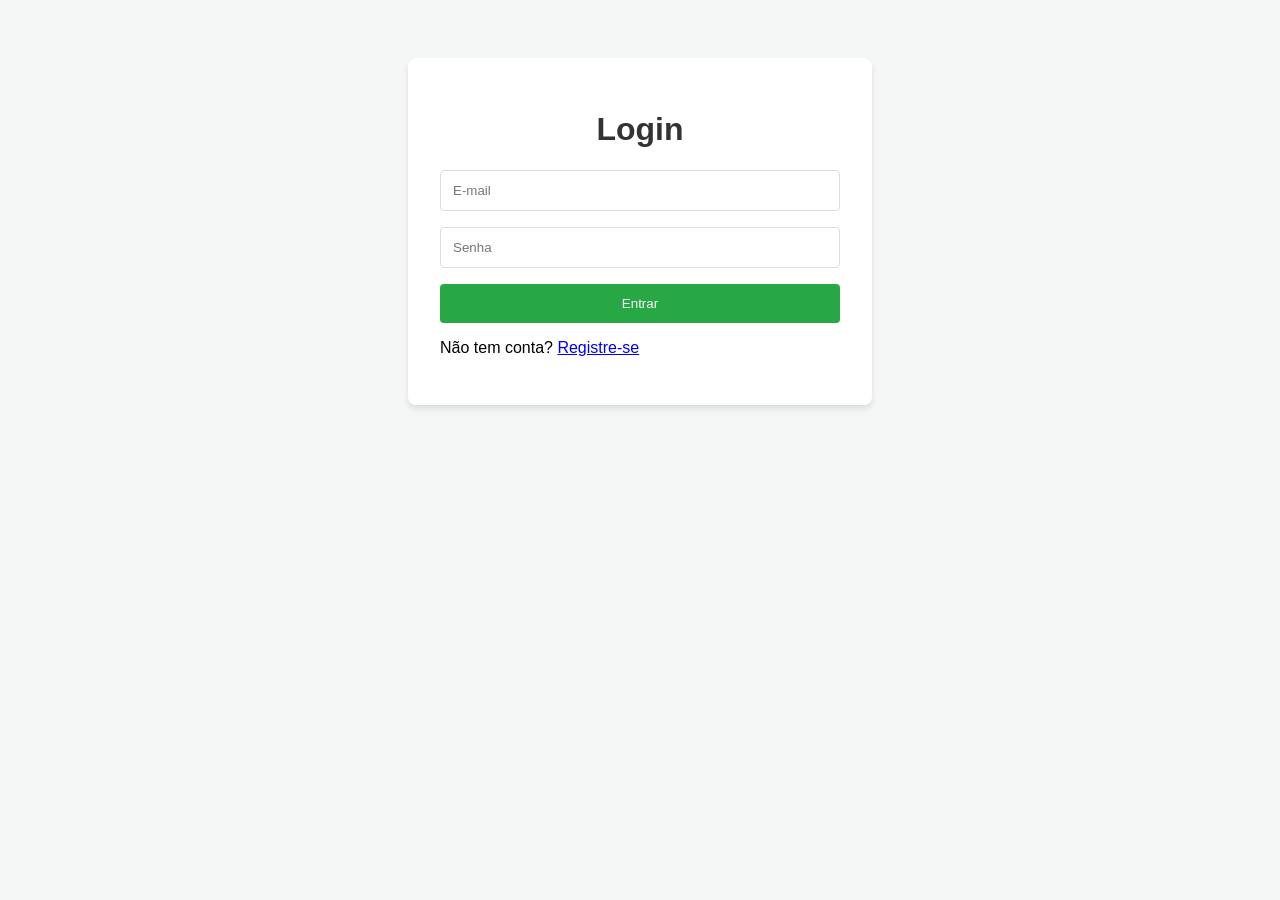
<file: todo-list/client/index.html>
<!DOCTYPE html>
<html lang="pt-br">
<head>
    <meta charset="UTF-8">
    <meta name="viewport" content="width=device-width, initial-scale=1.0">
    <title>Minhas Tarefas - To-Do List</title>
    <link rel="stylesheet" href="css/style.css">
</head>
<body>
    <div class="container dashboard">
        <!-- Cabeçalho com título e botão de logout -->
        <header style="display: flex; justify-content: space-between; align-items: center; margin-bottom: 20px;">
            <h1>Minhas Tarefas</h1>
            <button id="logoutBtn" class="btn-logout">Sair</button>
        </header>

        <!-- Seção para adicionar nova tarefa -->
        <section class="task-input" style="display: flex; gap: 10px; margin-bottom: 20px;">
            <input type="text" id="taskDesc" placeholder="O que precisa ser feito?" style="flex-grow: 1; padding: 10px;">
            <button id="addTaskBtn">Adicionar</button>
        </section>

        <!-- Lista de tarefas (preenchida pelo JavaScript) -->
        <ul id="taskList" style="list-style: none; padding: 0;">
            <!-- Tarefas serão injetadas pelo scripts.js -->
        </ul>
    </div>

    <!-- Script de funcionalidades -->
    <script src="js/scripts.js"></script>
</body>
</html>
</file>
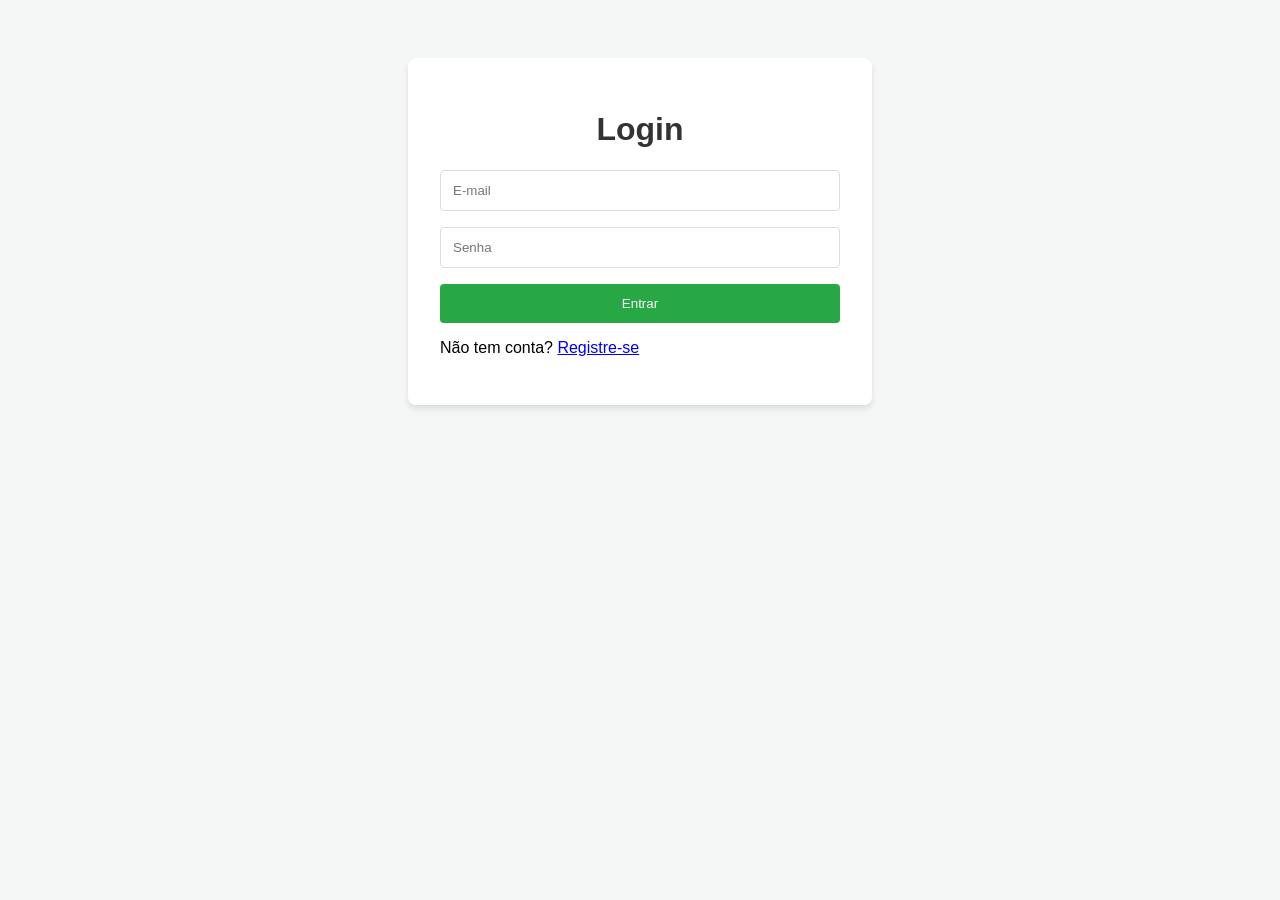
<file: todo-list/client/login.html>
﻿<!DOCTYPE html>
<html lang="pt-br">
<head>
    <meta charset="UTF-8">
    <title>Login - To-Do List</title>
    <link rel="stylesheet" href="css/style.css">
</head>
<body>
    <div class="container">
        <h1>Login</h1>
        <form id="loginForm">
            <input type="email" id="email" placeholder="E-mail" required>
            <input type="password" id="password" placeholder="Senha" required>
            <button type="submit">Entrar</button>
        </form>
        <p>Não tem conta? <a href="registro.html">Registre-se</a></p>
    </div>
    <script src="js/scripts.js"></script>
</body>
</html>
</file>
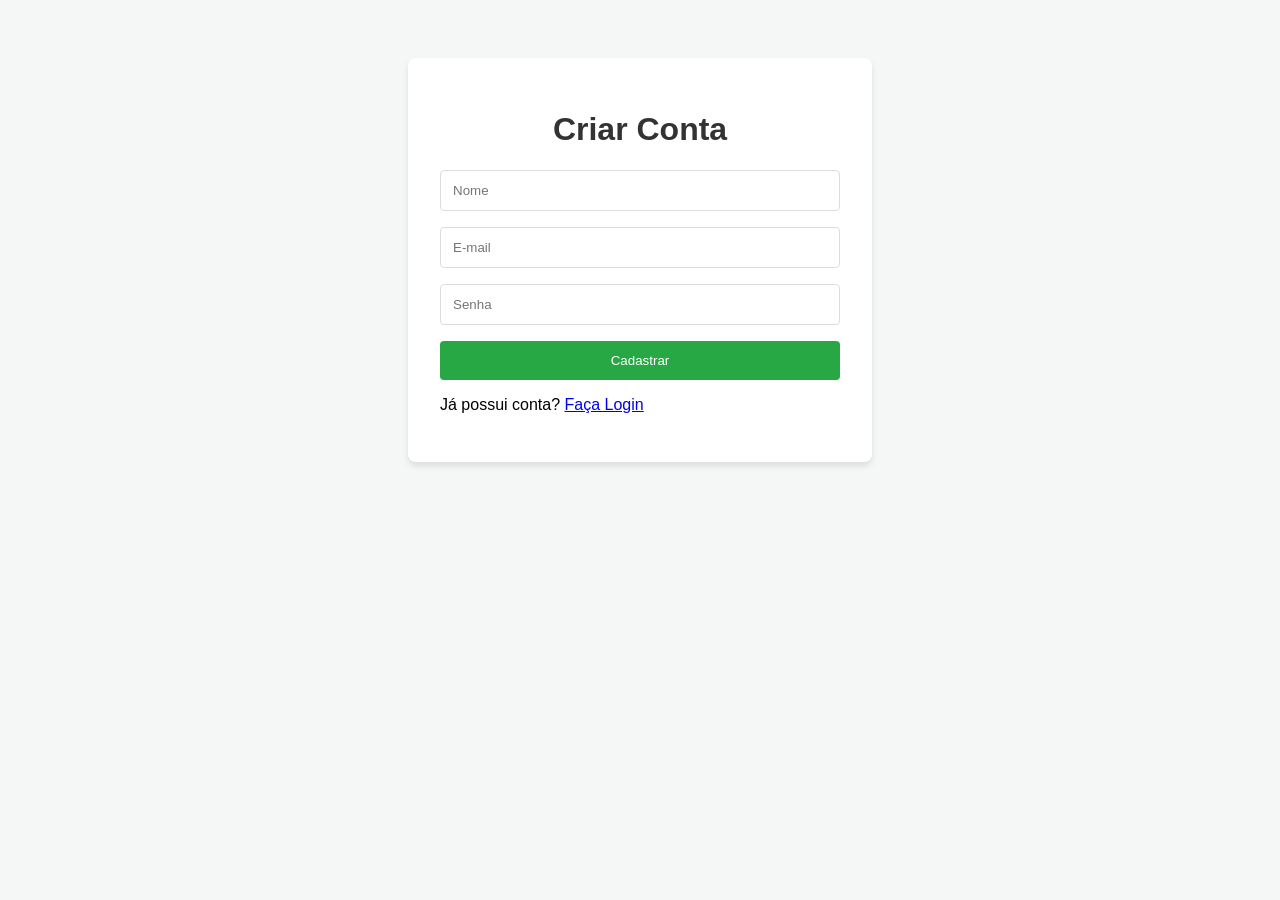
<file: todo-list/client/registro.HTML>
<!DOCTYPE html>
<html lang="pt-br">
<head>
    <meta charset="UTF-8">
    <title>Registro - To-Do List</title>
    <link rel="stylesheet" href="css/style.css">
</head>
<body>
    <div class="container">
        <h1>Criar Conta</h1>
        <form id="registerForm">
            <input type="text" id="regName" placeholder="Nome" required>
            <input type="email" id="regEmail" placeholder="E-mail" required>
            <input type="password" id="regPassword" placeholder="Senha" required>
            <button type="submit">Cadastrar</button>
        </form>
        <p>Já possui conta? <a href="login.html">Faça Login</a></p>
    </div>
    <script src="js/scripts.js"></script>
</body>
</html>
</file>
<file: todo-list/client/css/style.css>
body { font-family: 'Segoe UI', sans-serif; background-color: #f4f7f6; display: flex; justify-content: center; padding-top: 50px; }
.container { background: white; padding: 2rem; border-radius: 8px; box-shadow: 0 4px 6px rgba(0,0,0,0.1); width: 100%; max-width: 400px; }
h1 { text-align: center; color: #333; }
form { display: flex; flex-direction: column; gap: 1rem; }
input { padding: 12px; border: 1px solid #ddd; border-radius: 4px; }
button { padding: 12px; background-color: #28a745; color: white; border: none; border-radius: 4px; cursor: pointer; transition: 0.3s; }
button:hover { background-color: #218838; }
#logoutBtn { background-color: #dc3545; padding: 5px 10px; }
ul { list-style: none; padding: 0; margin-top: 20px; }
li { background: #fff; border-bottom: 1px solid #eee; padding: 10px; display: flex; justify-content: space-between; align-items: center; }


.actions { display: flex; gap: 5px; }

.btn-edit { 
    background-color: #ffc107; 
    color: #212529; 
    font-size: 12px; 
    padding: 5px 10px; 
}

.btn-edit:hover { background-color: #e0a800; }

.btn-delete { 
    background-color: #dc3545; 
    font-size: 12px; 
    padding: 5px 10px; 
}
</file>
